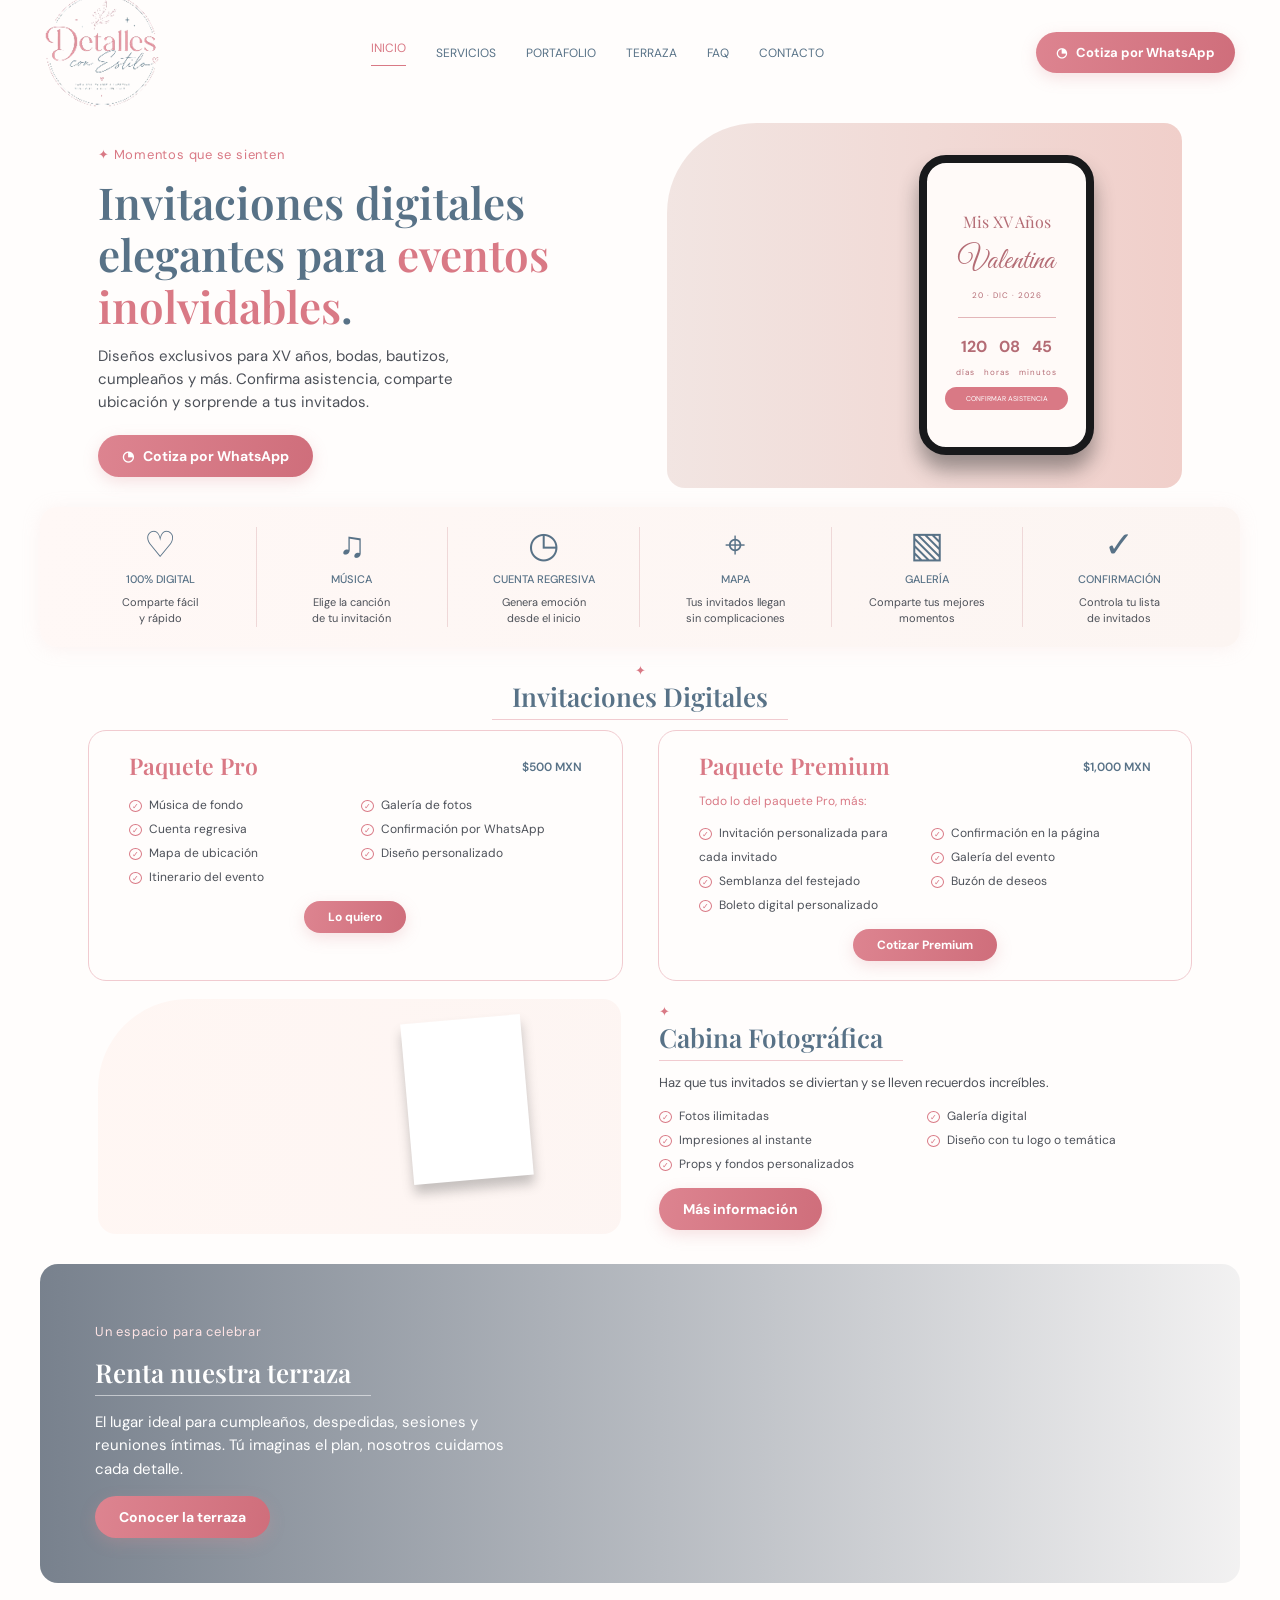
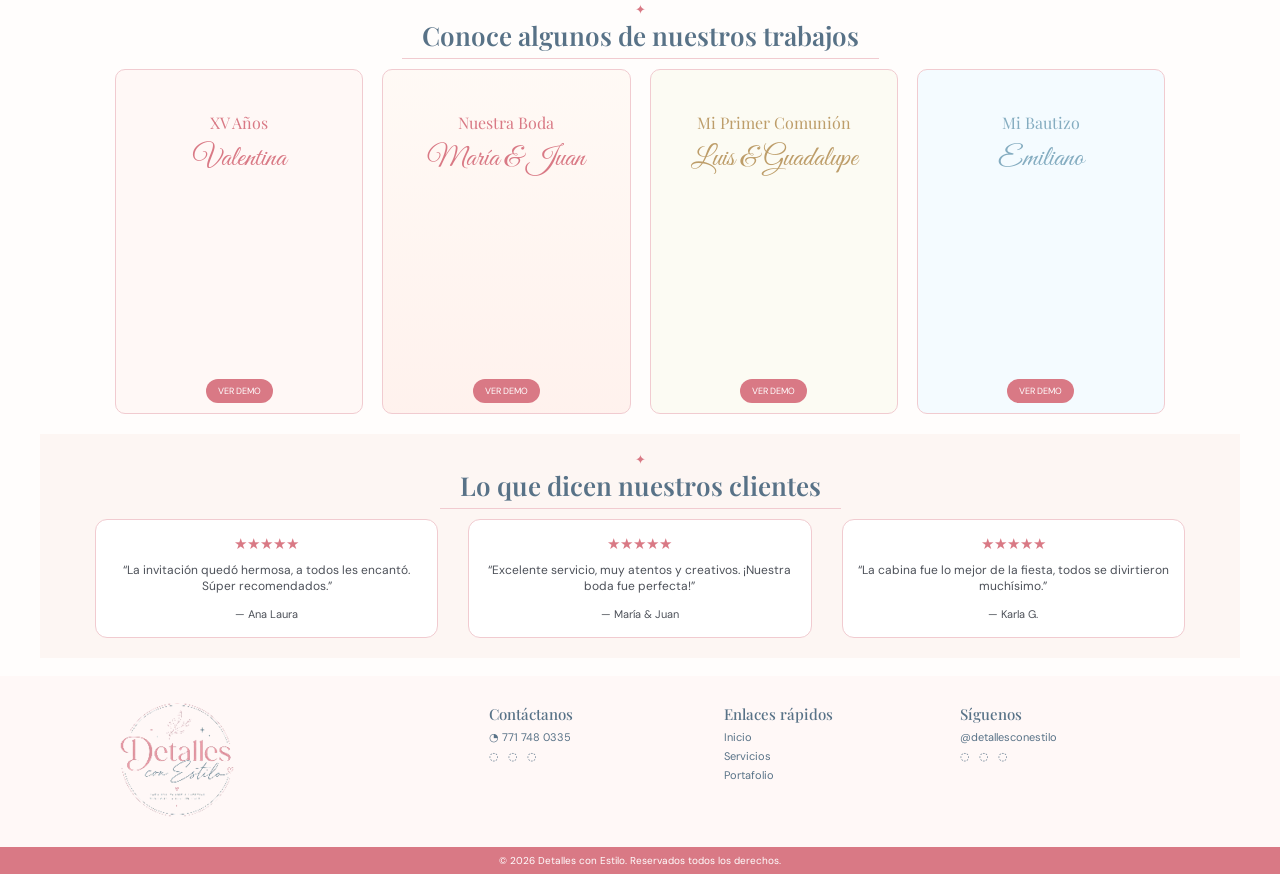
<file: index.html>
<!doctype html>
<html lang="es">
  <head>
    <meta charset="UTF-8" />
    <meta name="viewport" content="width=device-width, initial-scale=1.0" />
    <meta name="description" content="Invitaciones digitales, experiencias y eventos con estilo." />
    <meta property="og:image"...>
    <meta property="og:title"...>
    <meta property="og:description"...>
    <link rel="canonical"...>
    <title>Detalles con Estilo | Invitaciones y Eventos</title>
    <link rel="preconnect" href="https://fonts.googleapis.com" />
    <link rel="preconnect" href="https://fonts.gstatic.com" crossorigin />
    <link href="https://fonts.googleapis.com/css2?family=DM+Sans:wght@400;500;600;700&family=Playfair+Display:wght@500;600;700&family=Great+Vibes&display=swap" rel="stylesheet" />
    <link rel="stylesheet" href="css/styles.css" />
  </head>
  <body>
    <header class="site-header">
      <a href="#inicio">
        <img src="assets/img/logo.png" alt="Detalles con Estilo">
      </a>
      <button class="menu-toggle" aria-label="Abrir menú" aria-expanded="false">☰</button>
      <nav class="nav" aria-label="Navegación principal">
        <a class="active" href="#inicio">Inicio</a><a href="#servicios">Servicios</a><a href="#portafolio">Portafolio</a><a href="#terraza">Terraza</a><a href="#faq">FAQ</a><a href="#contacto">Contacto</a>
      </nav>
      <a class="button header-button" href="https://wa.me/527717480335" target="_blank" rel="noreferrer">◔ &nbsp; Cotiza por WhatsApp</a>
    </header>

    <main>
      <section id="inicio" class="hero section-wrap">
        <div class="hero-copy">
          <p class="eyebrow">✦ Momentos que se sienten</p>
          <h1>Invitaciones digitales elegantes para <em>eventos inolvidables</em>.</h1>
          <p class="lead">Diseños exclusivos para XV años, bodas, bautizos, cumpleaños y más. Confirma asistencia, comparte ubicación y sorprende a tus invitados.</p>
          <a class="button" href="https://wa.me/527717480335" target="_blank" rel="noreferrer">◔ &nbsp; Cotiza por WhatsApp</a>
        </div>
        <div class="hero-image image-frame">
          <div class="phone-card"><span>Mis XV Años</span><strong>Valentina</strong><small>20 · DIC · 2026</small><hr><b>120&nbsp;&nbsp; 08&nbsp;&nbsp; 45</b><small>días &nbsp; horas &nbsp; minutos</small><i>CONFIRMAR ASISTENCIA</i></div>
        </div>
      </section>

      <section class="features section-wrap" aria-label="Características de las invitaciones">
        <article><span>♡</span><h3>100% DIGITAL</h3><p>Comparte fácil<br>y rápido</p></article>
        <article><span>♫</span><h3>MÚSICA</h3><p>Elige la canción<br>de tu invitación</p></article>
        <article><span>◷</span><h3>CUENTA REGRESIVA</h3><p>Genera emoción<br>desde el inicio</p></article>
        <article><span>⌖</span><h3>MAPA</h3><p>Tus invitados llegan<br>sin complicaciones</p></article>
        <article><span>▧</span><h3>GALERÍA</h3><p>Comparte tus mejores<br>momentos</p></article>
        <article><span>✓</span><h3>CONFIRMACIÓN</h3><p>Controla tu lista<br>de invitados</p></article>
      </section>

      <section id="servicios" class="section-wrap">
        <div class="section-title"><p>✦</p><h2>Invitaciones Digitales</h2></div>
        <div class="plans">
          <article class="plan"><h3>Paquete Pro <small>$500 MXN</small></h3><ul><li>Música de fondo</li><li>Cuenta regresiva</li><li>Mapa de ubicación</li><li>Itinerario del evento</li><li>Galería de fotos</li><li>Confirmación por WhatsApp</li><li>Diseño personalizado</li></ul><a href="#contacto" class="button">Lo quiero</a></article>
          <article class="plan premium"><h3>Paquete Premium <small>$1,000 MXN</small></h3><p>Todo lo del paquete Pro, más:</p><ul><li>Invitación personalizada para cada invitado</li><li>Semblanza del festejado</li><li>Boleto digital personalizado</li><li>Confirmación en la página</li><li>Galería del evento</li><li>Buzón de deseos</li></ul><a href="#contacto" class="button">Cotizar Premium</a></article>
        </div>
      </section>

      <section class="photo-booth section-wrap">
        <div class="booth-image image-frame"><div class="photo-strip"><i></i><i></i><i></i><i></i></div></div>
        <div><div class="section-title left"><p>✦</p><h2>Cabina Fotográfica</h2></div><p>Haz que tus invitados se diviertan y se lleven recuerdos increíbles.</p><ul class="checks"><li>Fotos ilimitadas</li><li>Impresiones al instante</li><li>Props y fondos personalizados</li><li>Galería digital</li><li>Diseño con tu logo o temática</li></ul><a class="button" href="#contacto">Más información</a></div>
      </section>

      <section id="terraza" class="terrace section-wrap">
        <div><p class="eyebrow">Un espacio para celebrar</p><h2>Renta nuestra terraza</h2><p>El lugar ideal para cumpleaños, despedidas, sesiones y reuniones íntimas. Tú imaginas el plan, nosotros cuidamos cada detalle.</p><a href="#contacto" class="button">Conocer la terraza</a></div>
      </section>

      <section id="portafolio" class="section-wrap portfolio"><div class="section-title"><p>✦</p><h2>Conoce algunos de nuestros trabajos</h2></div><div class="invite-grid"><article class="invite floral"><span>XV Años</span><b>Valentina</b><small>VER DEMO</small></article><article class="invite nude"><span>Nuestra Boda</span><b>María & Juan</b><small>VER DEMO</small></article><article class="invite gold"><span>Mi Primer Comunión</span><b>Luis & Guadalupe</b><small>VER DEMO</small></article><article class="invite blue"><span>Mi Bautizo</span><b>Emiliano</b><small>VER DEMO</small></article></div></section>

      <section class="testimonials section-wrap"><div class="section-title"><p>✦</p><h2>Lo que dicen nuestros clientes</h2></div><div class="testimonial-grid"><blockquote>★★★★★<br><q>La invitación quedó hermosa, a todos les encantó. Súper recomendados.</q><cite>— Ana Laura</cite></blockquote><blockquote>★★★★★<br><q>Excelente servicio, muy atentos y creativos. ¡Nuestra boda fue perfecta!</q><cite>— María & Juan</cite></blockquote><blockquote>★★★★★<br><q>La cabina fue lo mejor de la fiesta, todos se divirtieron muchísimo.</q><cite>— Karla G.</cite></blockquote></div></section>
    </main>
    <footer id="contacto">
        <div class="footer-grid">
            <a href="#inicio">
                <img src="assets/img/logo.png" alt="Detalles con Estilo">
            </a>
        
            <div>
                <h3>Contáctanos</h3>
                <a href="tel:+527717480335">◔ 771 748 0335</a>
                <p>◌ &nbsp; ◌ &nbsp; ◌</p>
            </div>
            
            <div>
                <h3>Enlaces rápidos</h3>
                <a href="#inicio">Inicio</a>
                <a href="#servicios">Servicios</a>
                <a href="#portafolio">Portafolio</a>
            </div>
            
            <div>
                <h3>Síguenos</h3>
                <p>@detallesconestilo</p>
                <p>◌ &nbsp; ◌ &nbsp; ◌</p>
            </div>
        </div>
        
        <div class="copyright">© 2026 Detalles con Estilo. Reservados todos los derechos.</div>
    </footer>
    
    <script src="js/script.js"></script>

  </body>
</html>
</file>
<file: css/styles.css>
:root{--rose:#d97985;--rose-dark:#bd6572;--ink:#587287;--text:#4c5058;--cream:#fff9f7;--line:#f1cbd0}*{box-sizing:border-box}html{scroll-behavior:smooth}body{margin:0;background:#fffdfc;color:var(--text);font-family:"DM Sans",sans-serif;font-size:15px}.site-header{height:105px;max-width:1250px;margin:auto;padding:14px 30px;display:flex;align-items:center;gap:32px;position:relative;z-index:5}.brand{width:200px;height:78px;border:1px solid #e9bfc5;border-radius:50%;display:flex;flex-direction:column;justify-content:center;align-items:center;text-decoration:none;line-height:.8;color:var(--rose);background:#fffdfc}.brand-main{font:500 42px "Playfair Display",serif}.brand-sub{font:31px "Great Vibes",cursive;color:var(--ink);margin-left:32px}.nav{display:flex;align-items:center;justify-content:center;gap:30px;flex:1}.nav a{font-size:12px;text-transform:uppercase;text-decoration:none;color:var(--ink);white-space:nowrap}.nav a:hover,.nav .active{color:var(--rose)}.nav .active:after{content:"";display:block;height:1px;background:var(--rose);margin-top:9px}.button{display:inline-block;border:0;border-radius:30px;padding:12px 24px;background:linear-gradient(100deg,#dd8490,#cf6e7b);color:white;text-decoration:none;font-weight:700;font-size:14px;box-shadow:0 5px 15px #dc919940}.header-button{font-size:13px;padding:12px 20px;white-space:nowrap}.menu-toggle{display:none}.section-wrap{max-width:1200px;margin-inline:auto}.hero{min-height:395px;display:grid;grid-template-columns:1.05fr .95fr;align-items:center;padding:5px 58px 0}.hero-copy{max-width:465px}.eyebrow{color:var(--rose);font-size:13px;letter-spacing:.06em}.hero h1{font:600 44px/1.18 "Playfair Display",serif;color:var(--ink);margin:10px 0 13px}.hero h1 em{color:var(--rose);font-style:normal}.lead{line-height:1.55;max-width:365px;margin:0 0 20px}.image-frame{overflow:hidden;border-radius:90px 18px 18px 18px}.hero-image{height:365px;background:linear-gradient(90deg,#ebd9d5aa,#e9b8b1aa),url("https://images.unsplash.com/photo-1519225421980-715cb0215aed?auto=format&fit=crop&w=1000&q=85") center/cover;position:relative}.phone-card{position:absolute;right:17%;top:32px;width:175px;height:300px;padding:48px 18px 15px;text-align:center;border:8px solid #18191b;border-radius:27px;background:#fffaf8 url("https://images.unsplash.com/photo-1519741497674-611481863552?auto=format&fit=crop&w=500&q=75") center/cover;color:#b46c75;box-shadow:0 15px 20px #3337;display:flex;flex-direction:column;gap:10px}.phone-card span{font:16px "Playfair Display",serif}.phone-card strong{font:30px "Great Vibes",cursive}.phone-card small{font-size:8px;letter-spacing:1px}.phone-card hr{border:0;border-top:1px solid #e3b6b9;width:80%}.phone-card b{font-size:16px}.phone-card i{font-size:7px;font-style:normal;background:var(--rose);color:#fff;border-radius:15px;padding:7px}.features{display:grid;grid-template-columns:repeat(6,1fr);background:linear-gradient(100deg,#fff8f6,#fcf5f2);padding:20px 25px;border-radius:17px;margin-top:7px;box-shadow:0 2px 18px #e9c7c734}.features article{text-align:center;border-right:1px solid #efd8d8}.features article:last-child{border:0}.features span{font-size:36px;color:var(--ink);line-height:1}.features h3{font-size:11px;color:var(--ink);font-weight:500;margin:9px 0}.features p{font-size:11px;line-height:1.45;margin:0}.section-title{text-align:center;margin:15px 0 10px}.section-title p{color:var(--rose);margin:0;font-size:13px}.section-title h2,.terrace h2{font:600 26px "Playfair Display",serif;color:var(--ink);margin:0;border-bottom:1px solid var(--line);padding:0 20px 5px;display:inline-block}.plans{display:grid;grid-template-columns:1fr 1fr;gap:35px;padding:0 48px}.plan{min-height:210px;border:1px solid var(--line);border-radius:18px;padding:19px 40px;position:relative}.plan h3{color:var(--rose);font:600 23px "Playfair Display",serif;margin:0}.plan h3 small{color:var(--ink);font:600 12px "DM Sans",sans-serif;float:right;margin-top:9px}.plan p{font-size:12px;color:var(--rose)}.plan ul{columns:2;list-style:none;font-size:12px;line-height:2;padding:0}.plan li:before,.checks li:before{content:"✓";color:var(--rose);border:1px solid var(--rose);border-radius:50%;font-size:8px;padding:0 2px;margin-right:7px}.plan .button{display:block;width:max-content;margin:0 auto;padding:8px 24px;font-size:12px}.photo-booth{display:grid;grid-template-columns:1fr 1fr;gap:38px;align-items:center;margin-top:18px;padding:0 58px}.booth-image{height:235px;background:linear-gradient(90deg,#fff1ec88,#f6d6cd33),url("https://images.unsplash.com/photo-1520854221256-17451cc331bf?auto=format&fit=crop&w=900&q=80") center/cover;position:relative}.photo-strip{position:absolute;right:18%;top:20px;width:120px;padding:8px;background:white;display:grid;grid-template-columns:1fr 1fr;gap:5px;transform:rotate(-5deg);box-shadow:0 9px 12px #5555}.photo-strip i{height:70px;background:url("https://images.unsplash.com/photo-1517457373958-b7bdd4587205?auto=format&fit=crop&w=250&q=80") center/cover}.photo-booth p{font-size:13px}.section-title.left{text-align:left;margin:0 0 10px}.section-title.left h2{padding-left:0}.checks{columns:2;list-style:none;padding:0;font-size:12px;line-height:2}.terrace{min-height:240px;margin-top:30px;padding:45px 55px;background:linear-gradient(90deg,#324154a8,#32415410),url("https://images.unsplash.com/photo-1464366400600-7168b8af9bc3?auto=format&fit=crop&w=1400&q=85") center/cover;border-radius:18px;color:white}.terrace>div{max-width:420px}.terrace h2{color:white;border-color:#ffffff88;padding-left:0}.terrace p{line-height:1.55}.terrace .eyebrow{color:#ffe4e5}.portfolio{margin-top:18px}.invite-grid{display:grid;grid-template-columns:repeat(4,1fr);gap:19px;padding:0 75px}.invite{aspect-ratio:.72;border:1px solid var(--line);border-radius:10px;padding:42px 10px 10px;display:flex;flex-direction:column;align-items:center;text-align:center;color:var(--rose);background:#fff8f6}.invite span{font:16px "Playfair Display",serif}.invite b{font:29px "Great Vibes",cursive;font-weight:400;margin-top:7px}.invite small{margin-top:auto;background:var(--rose);color:white;border-radius:20px;padding:6px 12px;font-size:9px}.invite.nude{background:linear-gradient(#fff9f4dd,#fff0ebdd),url("https://images.unsplash.com/photo-1507504031003-b417219a0fde?auto=format&fit=crop&w=300&q=60") center/cover}.invite.gold{background:#fcfbf3;color:#bd9d69}.invite.blue{background:#f4fbff;color:#84acc0}.testimonials{margin-top:20px;background:#fdf6f3;padding:2px 55px 20px}.testimonial-grid{display:grid;grid-template-columns:repeat(3,1fr);gap:30px}.testimonial-grid blockquote{margin:0;border:1px solid var(--line);border-radius:12px;background:white;text-align:center;padding:14px;color:var(--rose);font-size:15px}.testimonial-grid q{display:block;color:var(--text);font-size:12px;line-height:1.4;margin:8px 0}.testimonial-grid cite{color:var(--text);font-style:normal;font-size:11px}footer{margin-top:18px;background:#fff8f7}.footer-grid{max-width:1100px;margin:auto;padding:22px 30px;display:grid;grid-template-columns:2fr 1.2fr 1.2fr 1.2fr;gap:35px}.footer-brand{transform:scale(.75);transform-origin:left center}.footer-grid h3{font:500 15px "Playfair Display",serif;color:var(--ink);margin:6px 0}.footer-grid a,.footer-grid p{font-size:11px;color:var(--ink);display:block;text-decoration:none;margin:5px 0}.copyright{text-align:center;background:var(--rose);color:white;padding:7px;font-size:10px}
@media(max-width:850px){.site-header{height:auto;padding:15px 20px}.brand{width:130px;height:62px}.brand-main{font-size:28px}.brand-sub{font-size:23px}.nav{display:none}.nav.open{position:absolute;top:92px;right:20px;left:20px;display:flex;flex-direction:column;align-items:stretch;background:white;padding:16px;border-radius:12px;box-shadow:0 8px 20px #5553}.nav .active:after{display:none}.menu-toggle{display:block;margin-left:auto;border:0;background:transparent;font-size:25px;color:var(--ink)}.header-button{display:none}.hero{grid-template-columns:1fr;padding:30px}.hero h1{font-size:37px}.hero-image{height:320px;margin-top:25px}.features{grid-template-columns:repeat(3,1fr);margin:0 15px}.features article:nth-child(3){border:0}.features article:nth-child(n+4){margin-top:15px}.plans,.photo-booth{grid-template-columns:1fr;padding:0 25px}.plans{gap:15px}.invite-grid{padding:0 25px;grid-template-columns:repeat(2,1fr)}.testimonial-grid{grid-template-columns:1fr}.footer-grid{grid-template-columns:1fr 1fr}.terrace{border-radius:0;padding:35px 28px}.checks{columns:1}}
@media(max-width:450px){.features{grid-template-columns:repeat(2,1fr)}.features article:nth-child(3){border-right:1px solid #efd8d8}.features article:nth-child(2),.features article:nth-child(4),.features article:nth-child(6){border:0}.plan{padding:18px 23px}.plan ul{columns:1}.hero{padding-inline:22px}.footer-grid{grid-template-columns:1fr}.footer-brand{margin-bottom:-12px}}
</file>
